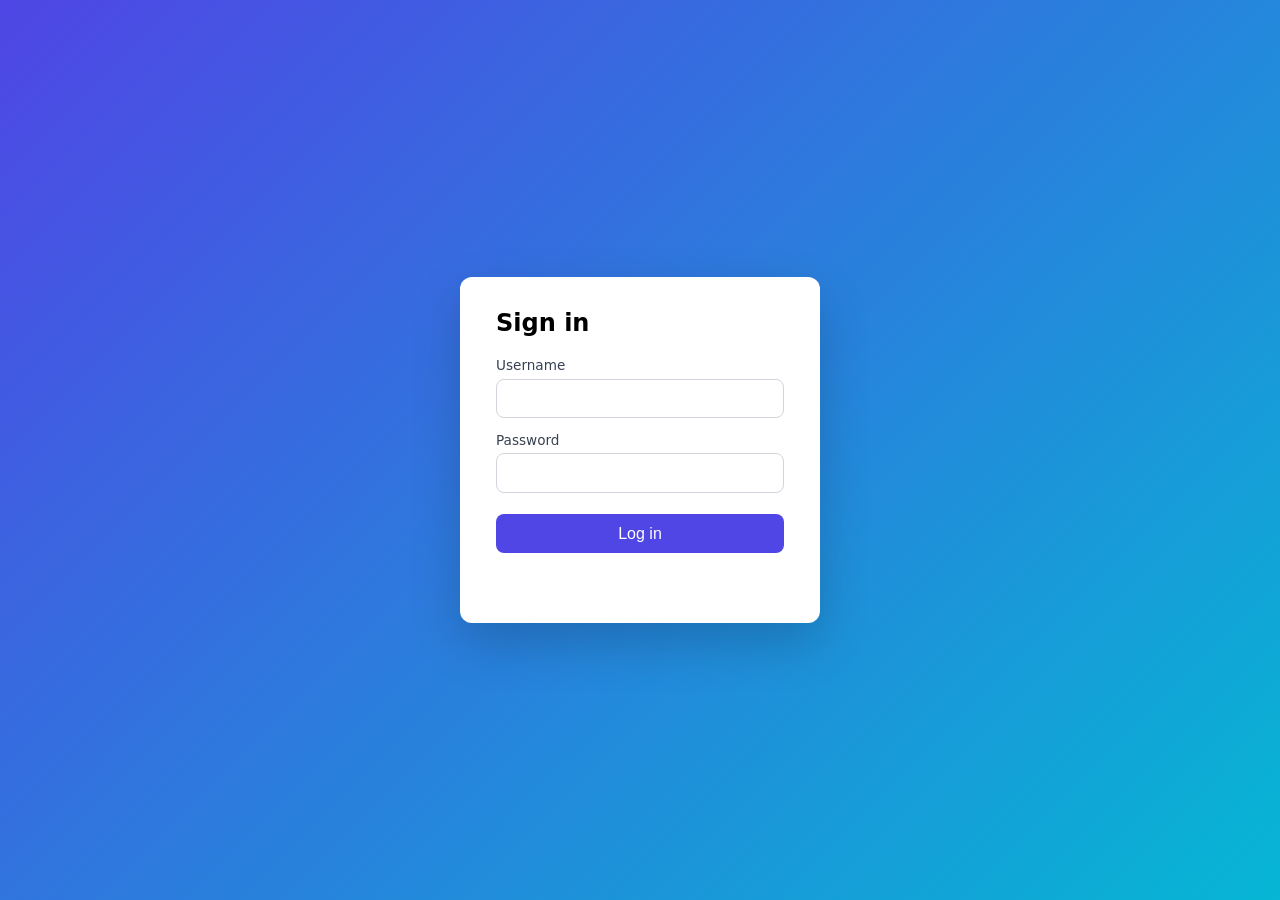
<file: index.html>
<!DOCTYPE html>
<html lang="en">
<head>
  <meta charset="UTF-8" />
  <meta name="viewport" content="width=device-width, initial-scale=1.0" />
  <title>Login</title>
  <link rel="stylesheet" href="styles.css" />
</head>
<body>
  <main class="card">
    <h1>Sign in</h1>
    <form id="login-form" novalidate>
      <label>
        Username
        <input id="username" name="username" type="text" autocomplete="username" required />
      </label>
      <label>
        Password
        <input id="password" name="password" type="password" autocomplete="current-password" required />
      </label>
      <button type="submit">Log in</button>
      <p id="message" class="message" role="status" aria-live="polite"></p>
    </form>
  </main>
  <script src="users.js"></script>
  <script src="script.js"></script>
</body>
</html>
</file>
<file: styles.css>
* { box-sizing: border-box; }

body {
  margin: 0;
  min-height: 100vh;
  display: flex;
  align-items: center;
  justify-content: center;
  font-family: system-ui, -apple-system, Segoe UI, Roboto, sans-serif;
  background: linear-gradient(135deg, #4f46e5, #06b6d4);
}

.card {
  background: #fff;
  padding: 2rem 2.25rem;
  border-radius: 12px;
  box-shadow: 0 20px 50px rgba(0, 0, 0, 0.18);
  width: min(360px, 90vw);
}

h1 { margin: 0 0 1.25rem; font-size: 1.5rem; }

form { display: flex; flex-direction: column; gap: 0.85rem; }

label { display: flex; flex-direction: column; font-size: 0.85rem; color: #374151; gap: 0.35rem; }

input {
  padding: 0.6rem 0.75rem;
  border: 1px solid #d1d5db;
  border-radius: 8px;
  font-size: 1rem;
}

input:focus { outline: 2px solid #4f46e5; border-color: transparent; }

button {
  margin-top: 0.5rem;
  padding: 0.65rem 1rem;
  background: #4f46e5;
  color: white;
  border: 0;
  border-radius: 8px;
  font-size: 1rem;
  cursor: pointer;
}

button:hover { background: #4338ca; }

.message { min-height: 1.25rem; margin: 0.25rem 0 0; font-size: 0.9rem; }
.message.error { color: #dc2626; }
.message.success { color: #15803d; }
</file>
